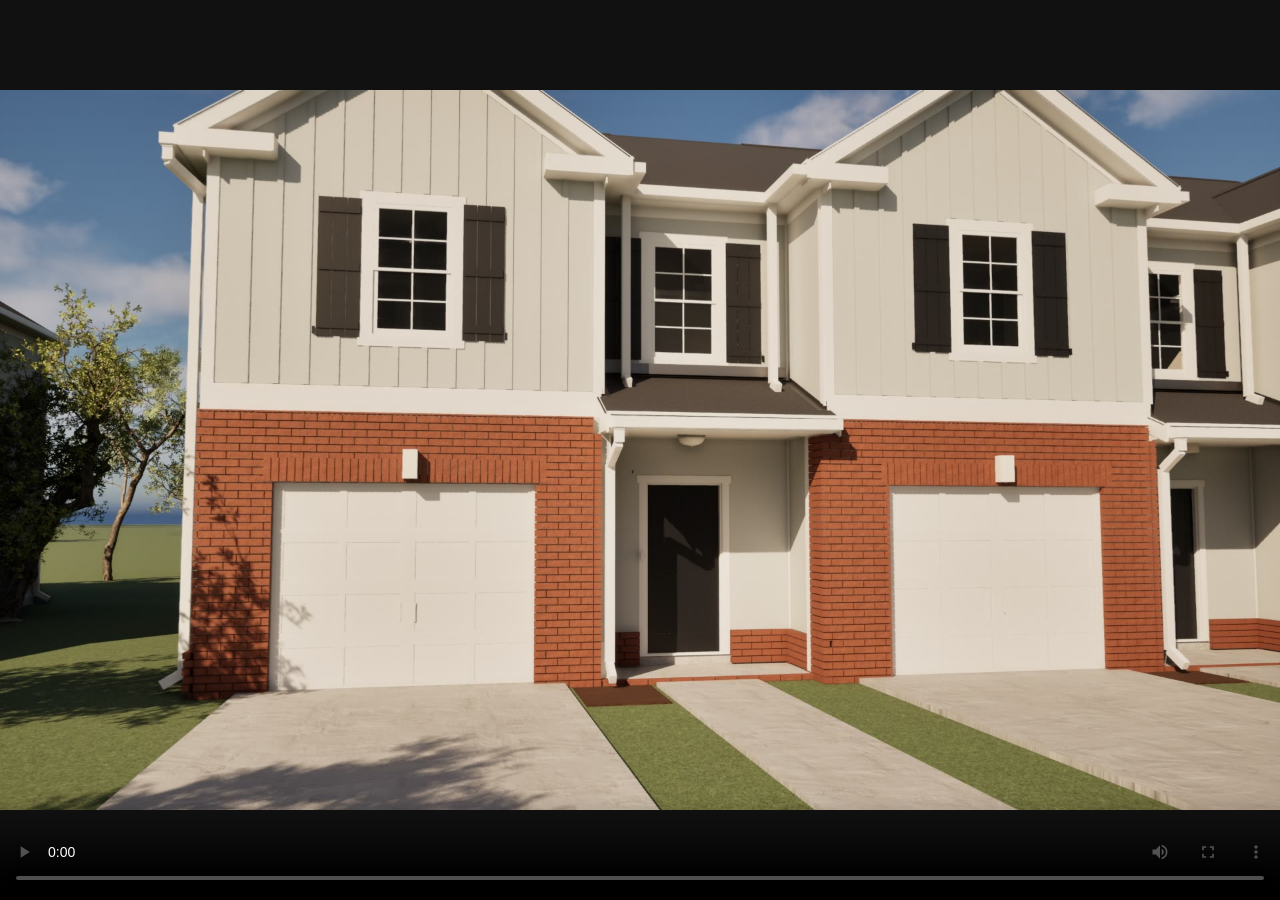
<file: video.html>
<!doctype html>
<html lang="en">
<head>
<meta charset="utf-8" />
<meta name="viewport" content="width=device-width, initial-scale=1, viewport-fit=cover" />
<title>Walkthrough Video · Townhome</title>
<meta property="og:title" content="Walkthrough video of the townhome" />
<meta property="og:description" content="About 1:47, front door to upstairs." />
<meta property="og:image" content="https://eli02hergott-cpu.github.io/townhome-3d-demo/assets/video/1435-walkthrough-poster.jpg" />
<meta name="twitter:card" content="summary_large_image" />
<style>
  html, body { margin: 0; height: 100%; background: #111; }
  body { display: grid; place-items: center; }
  video { width: 100vw; height: 100vh; height: 100dvh; object-fit: contain; background: #111; }
</style>
</head>
<body>
  <video controls playsinline preload="auto" poster="assets/video/1435-walkthrough-poster.jpg">
    <source src="assets/video/1435-walkthrough.mp4" type="video/mp4" />
  </video>
</body>
</html>
</file>
